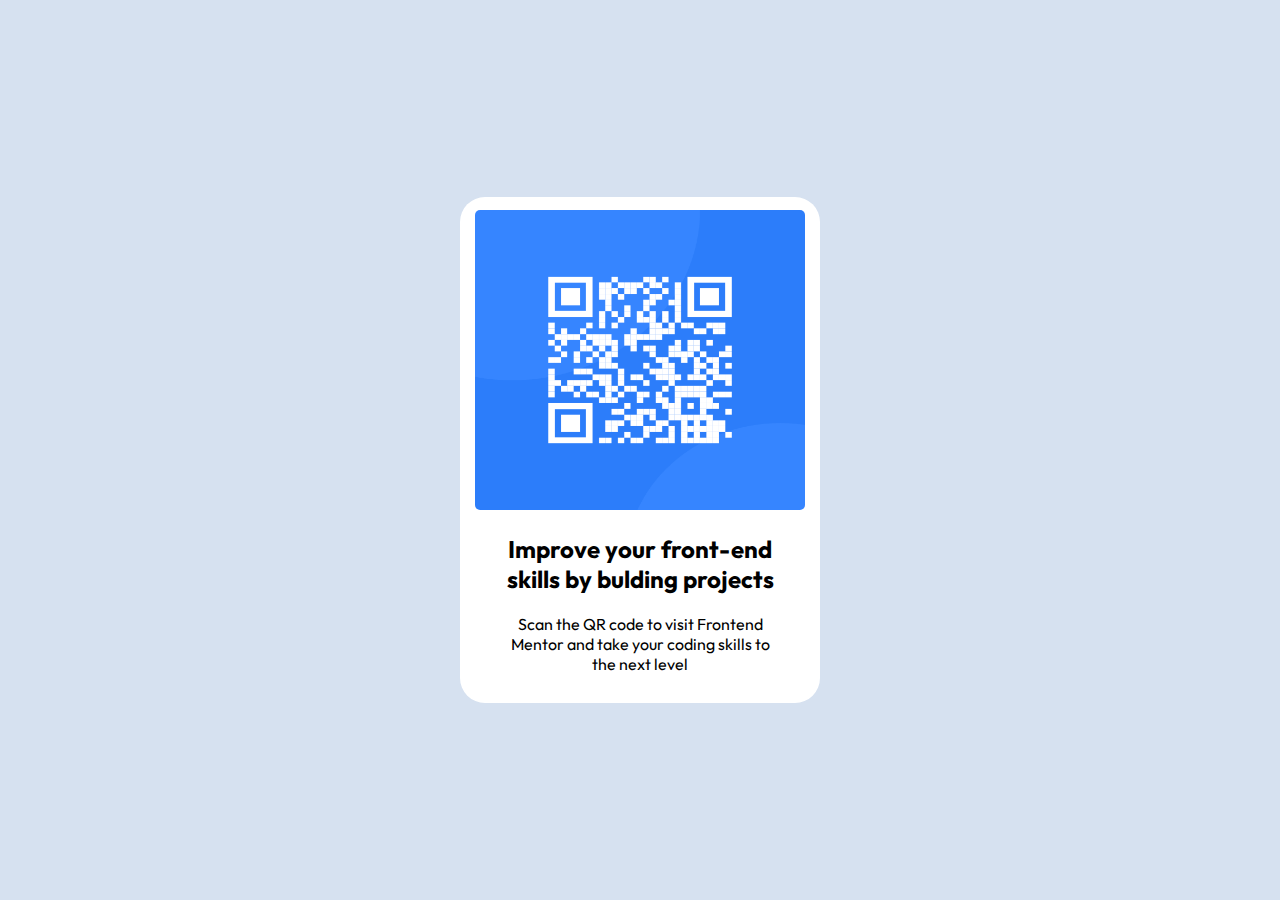
<file: index.html>
<!DOCTYPE html>
<html lang="en">
  <head>
    <meta charset="UTF-8" />
    <meta name="viewport" content="width=device-width, initial-scale=1.0" />
    <!-- displays site properly based on user's device -->

    <link
      rel="icon"
      type="image/png"
      sizes="32x32"
      href="./images/favicon-32x32.png"
    />
    <title>Frontend Mentor | QR code component</title>
    <link rel="stylesheet" href="style.css" />
  </head>
  <body>
    <main class="mobile-container">
      <section class="main-container">
        <div class="qr-image">
          <img src="images/image-qr-code.png" alt="qr image" />
        </div>
        <div class="big-text">
          <h2>
            Improve your front-end <br />
            skills by bulding projects
          </h2>
          <p>
            Scan the QR code to visit Frontend <br />
            Mentor and take your coding skills to <br />
            the next level
          </p>
        </div>
      </section>
    </main>
  </body>
</html>
</file>
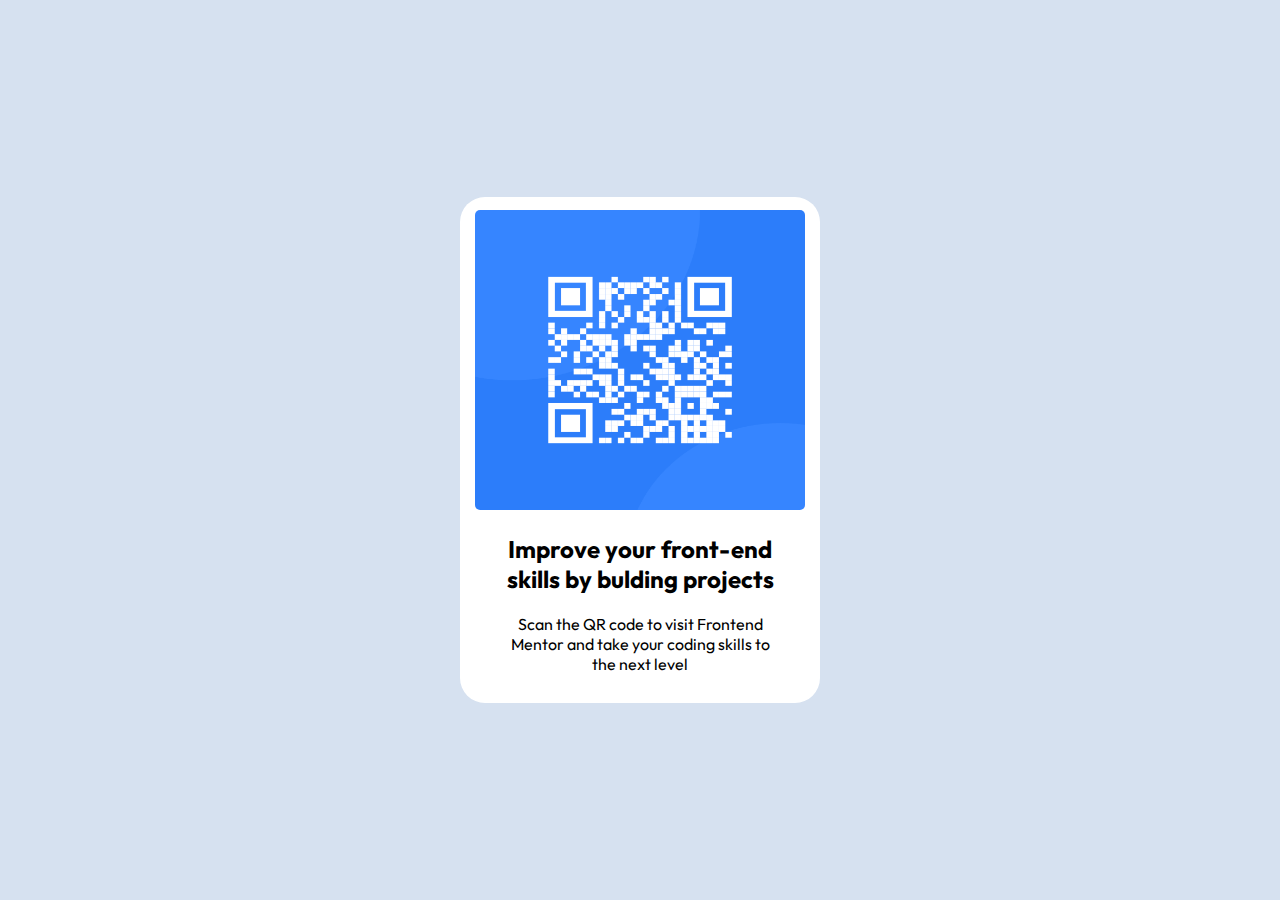
<file: qr-code-component-main/index.html>
<!DOCTYPE html>
<html lang="en">
  <head>
    <meta charset="UTF-8" />
    <meta name="viewport" content="width=device-width, initial-scale=1.0" />
    <!-- displays site properly based on user's device -->

    <link
      rel="icon"
      type="image/png"
      sizes="32x32"
      href="./images/favicon-32x32.png"
    />
    <title>Frontend Mentor | QR code component</title>
    <link rel="stylesheet" href="style.css" />
  </head>
  <body>
    <div class="mobile-container">
      <div class="main-container">
        <div class="qr-image">
          <img
            src="/qr-code-component-main/images/image-qr-code.png"
            alt="qr image"
          />
        </div>
        <div class="big-text">
          <h2>
            Improve your front-end <br />
            skills by bulding projects
          </h2>
          <p>
            Scan the QR code to visit Frontend <br />
            Mentor and take your coding skills to <br />
            the next level
          </p>
        </div>
      </div>
    </div>
  </body>
</html>
</file>
<file: style.css>
@import url("https://fonts.googleapis.com/css2?family=Outfit:wght@400;700&display=swap");

body {
  background-color: hsl(215, 45%, 89%);
  font-family: "Outfit", sans-serif;
  height: 100vh;
  display: flex;
  flex-direction: column;
  justify-content: center;
  align-items: center;
  margin: 0;
}
.main-container {
  display: flex;
  flex-direction: column;
  height: 500px;
  width: 360px;
  background-color: #fff;
  justify-content: center;
  align-items: center;
  padding: 3px 0;
  border-radius: 25px;
  position: relative;
}
img {
  height: 300px;
  border-radius: 5px;
  width: 330px;
}
.big-text {
  text-align: center;
}

@media screen and (max-width: 375px) {
  .mobile-container {
    height: 700px;
    background-color: hsl(212, 23%, 70%);
    display: flex;
    flex-direction: column;
    justify-content: center;
    align-items: center;
    padding: 4px 10px;
    border-radius: 35px;
  }
}
</file>
<file: qr-code-component-main/style.css>
@import url("https://fonts.googleapis.com/css2?family=Outfit:wght@400;700&display=swap");

body {
  background-color: hsl(215, 45%, 89%);
  font-family: "Outfit", sans-serif;
  height: 100vh;
  display: flex;
  flex-direction: column;
  justify-content: center;
  align-items: center;
  margin: 0;
}
.main-container {
  display: flex;
  flex-direction: column;
  height: 500px;
  width: 360px;
  background-color: #fff;
  justify-content: center;
  align-items: center;
  padding: 3px 0;
  border-radius: 25px;
  position: relative;
}
img {
  height: 300px;
  border-radius: 5px;
  width: 330px;
}
.big-text {
  text-align: center;
}

@media screen and (max-width: 375px) {
  .mobile-container {
    height: 700px;
    background-color: hsl(212, 23%, 70%);
    display: flex;
    flex-direction: column;
    justify-content: center;
    align-items: center;
    padding: 4px 10px;
    border-radius: 35px;
  }
}
</file>
